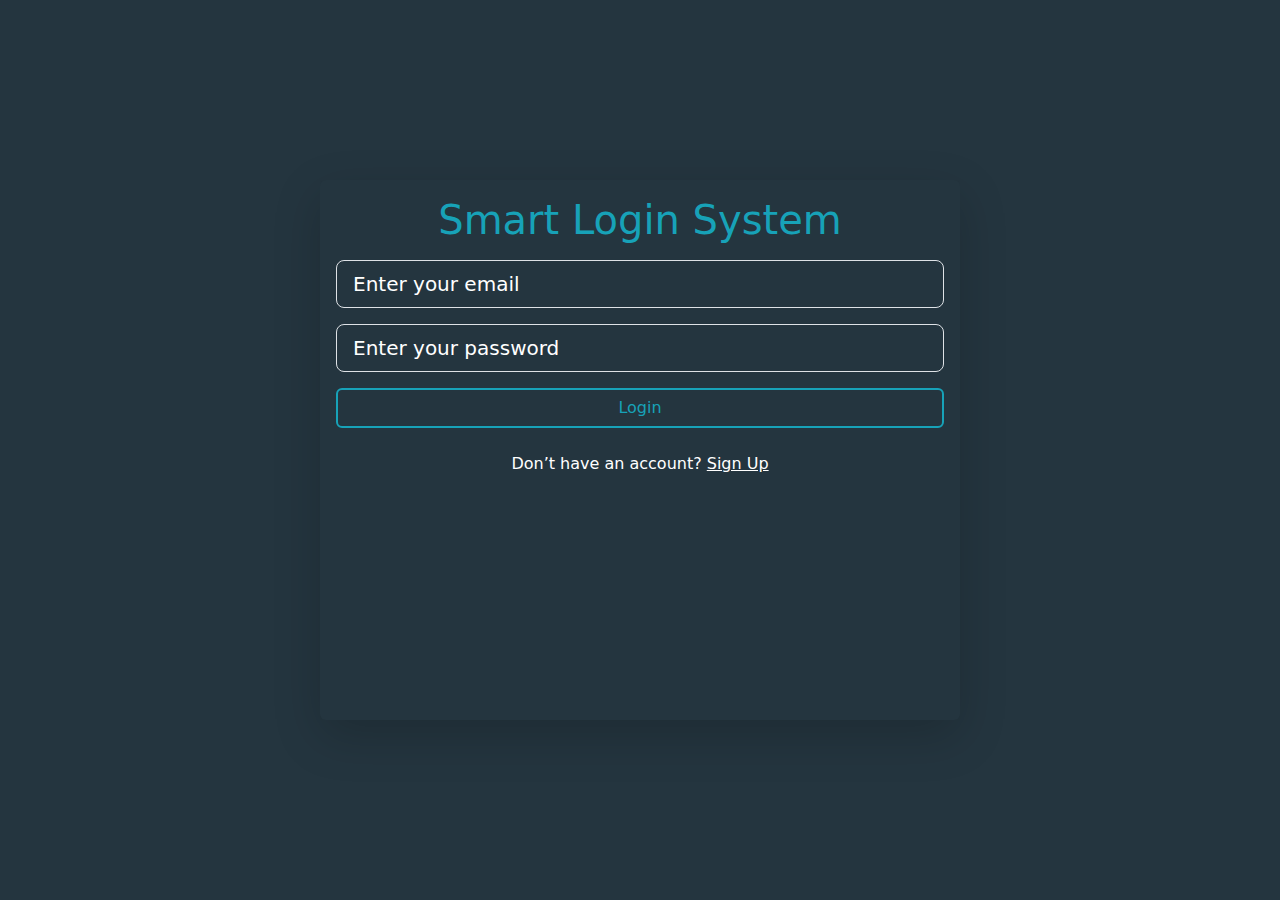
<file: index.html>
<!DOCTYPE html>
<html lang="en">
  <head>
    <meta charset="UTF-8" />
    <meta name="viewport" content="width=device-width, initial-scale=1.0" />
    <link rel="stylesheet" href="css/bootstrap.min.css" />
    <link rel="stylesheet" href="css/fonts/css/all.min.css" />
    <link rel="stylesheet" href="css/main.css" />
    <title>Login</title>
  </head>
  <body class="vh-100">
    <div
      class="container w-50 h-60 position-absolute top-50 start-50 translate-middle shadow-lg p-3 rounded text-center">
      <h1>Smart Login System</h1>
      <form action="" id="loginForm">
        <input
          id="loginEmail"
          type="text"
          value=""
          name="email"
          placeholder="Enter your email"
          class="w-100 my-3 form-control form-control-lg input" />
        <input
          id="loginPass"
          type="password"
          value=""
          name="password"
          placeholder="Enter your password"
          class="w-100 my-3 form-control form-control-lg input" />
        <div id="checkMsg" class="alert alert-danger d-none my-2"></div>
        <button type="submit" class="btn w-100 submitbtn mb-4">Login</button>
      </form>
      <div class="text">
        Don’t have an account? <a href="signup.html">Sign Up</a>
      </div>
    </div>

    <script src="index.js"></script>
  </body>
</html>
</file>
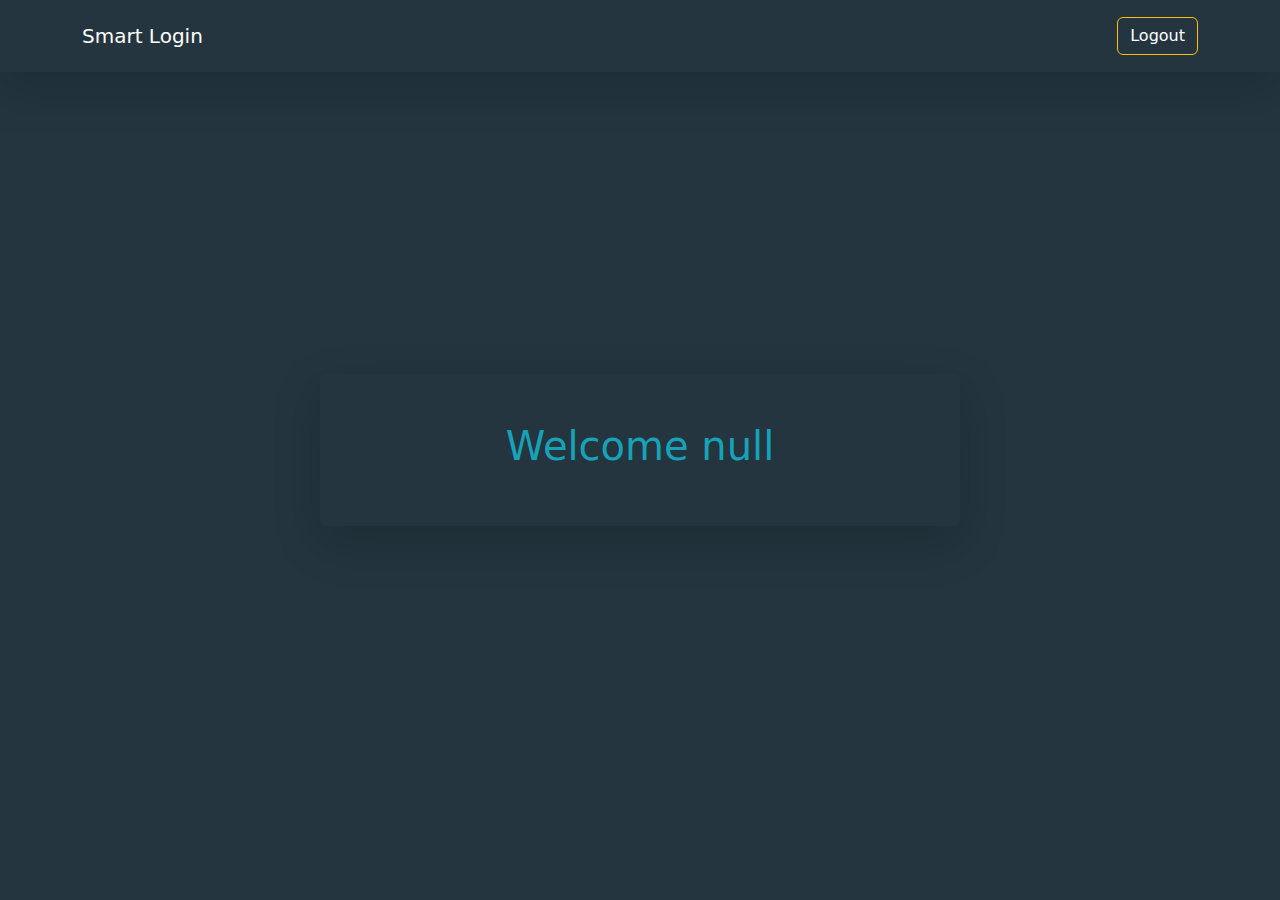
<file: home.html>
<!DOCTYPE html>
<html lang="en">
  <head>
    <meta charset="UTF-8" />
    <meta name="viewport" content="width=device-width, initial-scale=1.0" />
    <link rel="stylesheet" href="css/bootstrap.min.css" />
    <link rel="stylesheet" href="css/fonts/css/all.min.css" />
    <link rel="stylesheet" href="css/main.css" />
    <title>Home</title>
  </head>
  <body class="vh-100">
    <section class="w-100">
      <nav class="navbar navbar-expand-lg shadow-lg p-3">
        <div class="container">
          <a class="navbar-brand color-white navlink" href="#">Smart Login</a>
          <button class="btn btn-outline-warning text" type="submit">
            <a href="index.html" class="logoutlink" id="logout">Logout</a>
          </button>
        </div>
      </nav>
    </section>
    <div
      class="container w-50 h-auto position-absolute top-50 start-50 translate-middle shadow-lg p-5 rounded text-center">
      <h1 id="homePage">Welcome</h1>
    </div>
    <script src="home.js"></script>
  </body>
</html>
</file>
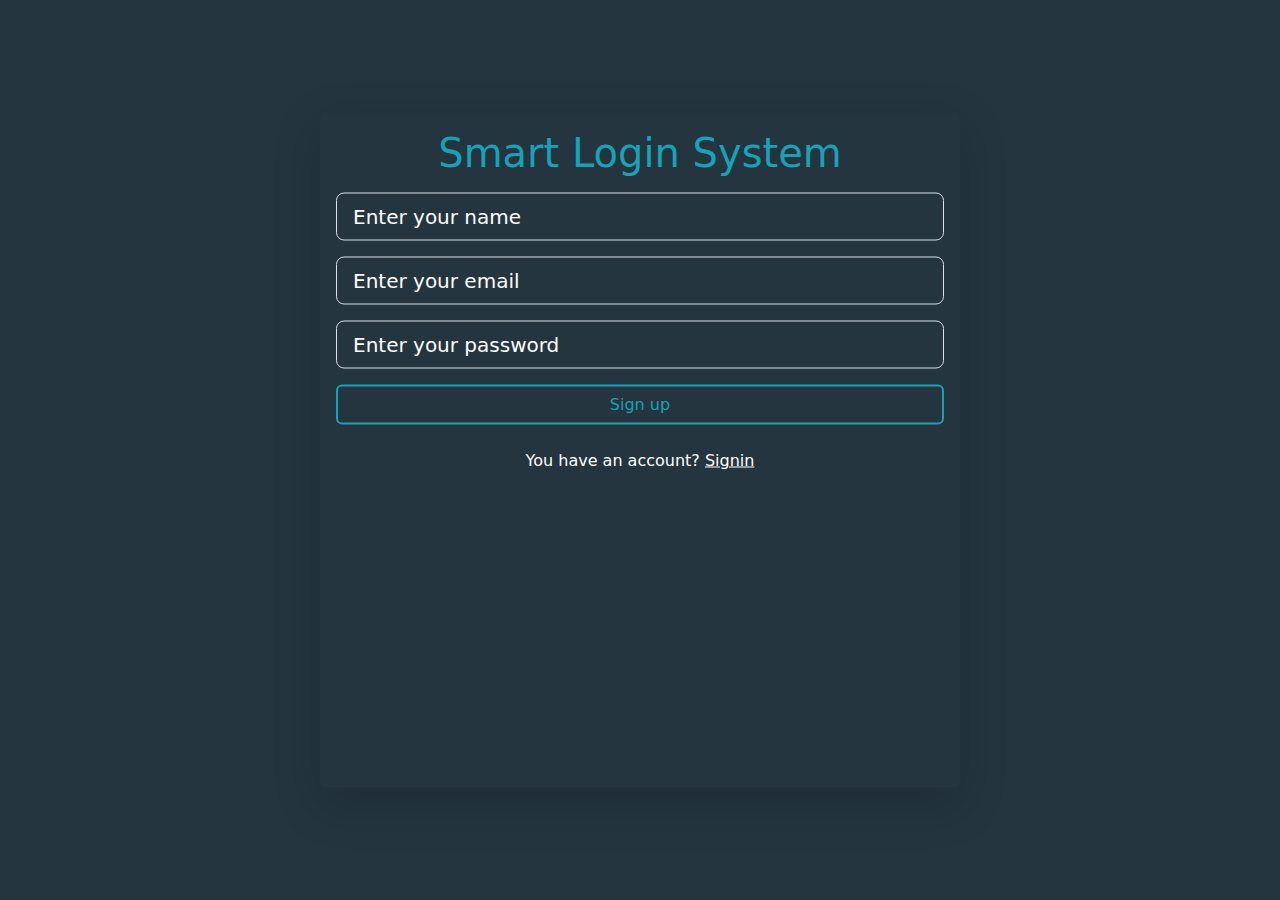
<file: signup.html>
<!DOCTYPE html>
<html lang="en">
  <head>
    <meta charset="UTF-8" />
    <meta name="viewport" content="width=device-width, initial-scale=1.0" />
    <link rel="stylesheet" href="css/bootstrap.min.css" />
    <link rel="stylesheet" href="css/fonts/css/all.min.css" />
    <link rel="stylesheet" href="css/main.css" />
    <title>Singup</title>
  </head>
  <body class="vh-100">
    <div
      class="container w-50 h-75 position-absolute top-50 start-50 translate-middle shadow-lg p-3 rounded text-center">
      <h1>Smart Login System</h1>
      <form action="" id="signupForm">
        <input
          oninput="validation('userName', 'name', 'nameAlert')"
          id="userName"
          type="text"
          value=""
          name="name"
          placeholder="Enter your name"
          class="w-100 my-3 form-control form-control-lg input signupInput" />
        <div id="nameAlert" class="alert alert-danger d-none my-2">
          Name should be at least 3 characters
        </div>
        <input
          oninput="validation('userEmail', 'email', 'emailAlert')"
          id="userEmail"
          type="text"
          value=""
          name="email"
          placeholder="Enter your email"
          class="w-100 my-3 form-control form-control-lg input signupInput" />
        <div id="emailAlert" class="alert alert-danger d-none my-2">
          email should a valid email
        </div>
        <input
          id="userPassword"
          type="password"
          value=""
          name="password"
          placeholder="Enter your password"
          class="w-100 my-3 form-control form-control-lg input" />
        <button type="submit" class="btn w-100 submitbtn mb-4">Sign up</button>
      </form>
      <div class="text">
        You have an account? <a href="index.html">Signin</a>
      </div>
    </div>
    <script src="signup.js"></script>
  </body>
</html>
</file>
<file: css/main.css>
body {
  background-color: rgb(36, 53, 63);
}
.h-60 {
  height: 60vh;
}
.container,
section {
  background-color: rgb(36, 53, 63);
}
.input {
  background-color: transparent;
}
.input::placeholder {
  color: white;
}
h1 {
  color: rgb(23, 162, 184);
}
.submitbtn {
  color: rgb(23, 162, 184);
  border-color: rgb(23, 162, 184);
  border: 2px solid;
}
.submitbtn:hover {
  color: white;
  background-color: rgb(23, 162, 184);
}
.text,
a {
  color: white;
}

a:active {
  color: white;
}
.navlink {
  color: white;
}
.navlink:hover {
  color: white;
}
.navlink:focus {
  color: white;
}
.logoutlink {
  text-decoration: none;
}
</file>
